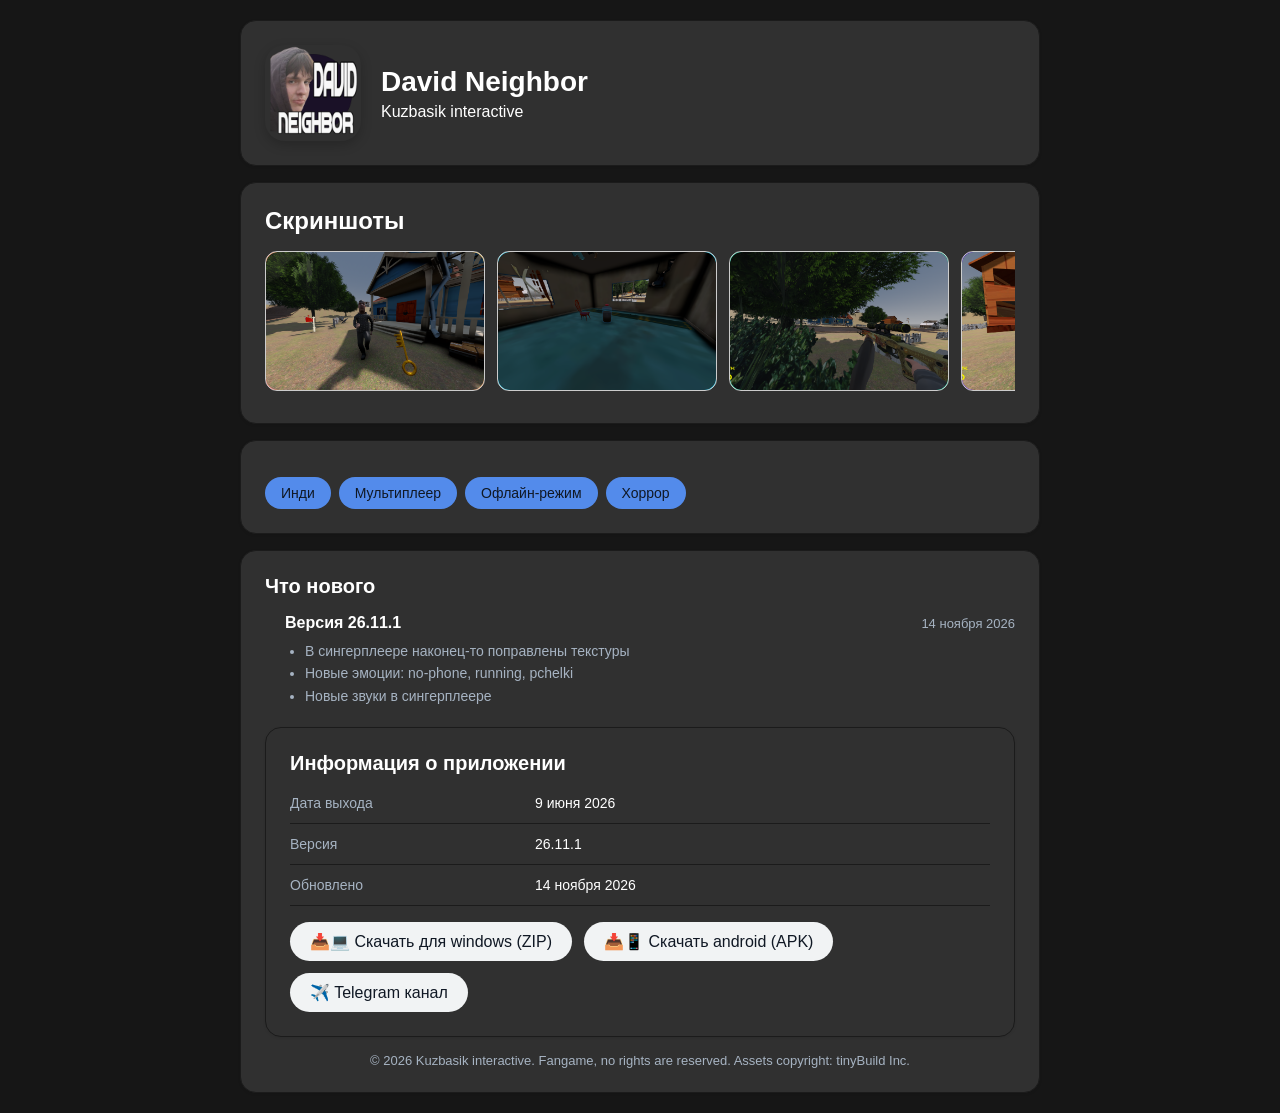
<file: index.html>
<!DOCTYPE html>
<html lang="ru">
<head>
    <meta charset="UTF-8">
    <meta name="viewport" content="width=device-width, initial-scale=1.0">
    <title>David Neighbor — download</title>
    <link rel="stylesheet" href="style.css">

    <link rel="icon" type="image/png" href="favicon-96x96.png" sizes="96x96" />
    <link rel="icon" type="image/svg+xml" href="favicon.svg" />
    <link rel="shortcut icon" href="favicon.ico" />
    <link rel="apple-touch-icon" sizes="180x180" href="apple-touch-icon.png" />
    <meta name="apple-mobile-web-app-title" content="DavidNeighbor" />
    <link rel="manifest" href="site.webmanifest" />

</head>
<body>
    <div class="container">

        <!-- Шапка -->
        <div class="card header">
            <img class="game-icon" src="res/icon.png">
            <div class="header-info">
                <h1>David Neighbor</h1>
                <span class="developer">Kuzbasik interactive</span>
            </div>
        </div>

        <div class="card screenshots-section">
            <h2 style="margin-bottom: 16px;">Скриншоты</h2>
            <div class="screenshots" id="screenshots-container">
                <div class="screenshot shot-1" data-index="0">
                    <img src="res/Screenshot1.png">
                </div>
                <div class="screenshot shot-2" data-index="1">
                    <img src="res/Screenshot2.png">
                </div>
                <div class="screenshot shot-3" data-index="2">
                    <img src="res/Screenshot3.png">
                </div>
                <div class="screenshot shot-4" data-index="3">
                    <img src="res/Screenshot4.png">
                </div>
                <div class="screenshot shot-5" data-index="4">
                    <img src="res/Screenshot5.png">
                </div>
            </div>
        </div>

        <!-- Описание -->
        <div class="card description">
            <div class="chips">
                <span class="chip">Инди</span>
                <span class="chip">Мультиплеер</span>
                <span class="chip">Офлайн-режим</span>
                <span class="chip">Хоррор</span>
            </div>
        </div>

        <!-- Ченджлог -->
        <div class="card changelog">
            <h2>Что нового</h2>

            <div class="version">
                <div class="version-header">
                    <span class="version-name">Версия 26.11.1</span>
                    <span class="version-date">14 ноября 2026</span>
                </div>
                <ul>
                    <li>В сингерплеере наконец-то поправлены текстуры</li>
                    <li>Новые эмоции: no-phone, running, pchelki</li>
                    <li>Новые звуки в сингерплеере</li>
                </ul>
            </div>

        <!-- Характеристики и Ссылки -->
        <div class="card">
            <h2 style="margin-bottom: 8px;">Информация о приложении</h2>
            <table class="info-table">
                <tr>
                    <td>Дата выхода</td>
                    <td>9 июня 2026</td>
                </tr>
                <tr>
                    <td>Версия</td>
                    <td>26.11.1</td>
                </tr>
                <tr>
                    <td>Обновлено</td>
                    <td>14 ноября 2026</td>
                </tr>
            </table>

            <div class="links">
                <a href="https://drive.usercontent.google.com/download?id=1of44OiWYOD2QClrubWJZM2z2umeosiGP&export=download&authuser=0&confirm=t&uuid=36e654b5-8713-4006-a180-c4e502de5b96&at=AMrWOn3ZWh37QqJWbMxuCGGp9SPP%3A1789318540340" class="link-btn">📥💻 Скачать для windows (ZIP)</a>
                <a href="https://drive.usercontent.google.com/download?id=1mhVj4Kgc5PGPE2u8Lixo7F8HclTfkxpl&export=download&authuser=0&confirm=t&uuid=733593d8-15aa-4db6-9b1a-fe316877d082&at=AMrWOn0NXDCLVkB_ZErCZJza2frK:1789318603691" class="link-btn">📥📱 Скачать android (APK)</a>
                <a href="https://t.me/DavidNeighbor" class="link-btn">✈️ Telegram канал</a>
            </div>
        </div>

        <div class="footer-note">
            © 2026 Kuzbasik interactive. Fangame, no rights are reserved. Assets copyright: tinyBuild Inc.
        </div>

    </div>
    <!-- Модальное окно для просмотра скриншотов -->
    <div class="modal" id="screenshot-modal">
        <button class="modal-close" id="modal-close">✕</button>
        <button class="modal-nav prev" id="modal-prev">‹</button>
        <div class="modal-content">
            <div class="modal-image" id="modal-image"></div>
        </div>
        <button class="modal-nav next" id="modal-next">›</button>
        <div class="modal-caption" id="modal-caption"></div>
        <div class="modal-counter" id="modal-counter">1 / 5</div>
    </div>

    <script>
        // Данные о скриншотах (можно заменить на реальные изображения)
    const screenshots = [
        {
            image: "res/Screenshot1.png"
        },
        {
            image: "res/Screenshot2.png"
        },
        {
            image: "res/Screenshot3.png"
        },
        {
            image: "res/Screenshot4.png"
        },
        {
            image: "res/Screenshot5.png"
        }
    ];

        let currentScreenshotIndex = 0;
        const modal = document.getElementById('screenshot-modal');
        const modalImage = document.getElementById('modal-image');
        const modalCaption = document.getElementById('modal-caption');
        const modalCounter = document.getElementById('modal-counter');
        const modalClose = document.getElementById('modal-close');
        const modalPrev = document.getElementById('modal-prev');
        const modalNext = document.getElementById('modal-next');
        const screenshotElements = document.querySelectorAll('.screenshot');

        // Функция для открытия модального окна
        function openModal(index) {
            currentScreenshotIndex = index;
            updateModalContent();
            modal.classList.add('active');
            document.body.style.overflow = 'hidden'; // Блокируем прокрутку фона
        }

        // Функция для закрытия модального окна
        function closeModal() {
            modal.classList.remove('active');
            document.body.style.overflow = 'auto'; // Возвращаем прокрутку
        }

        // Функция для обновления содержимого модального окна
        function updateModalContent() {
            const screenshot = screenshots[currentScreenshotIndex];
            
            // Очищаем предыдущее содержимое
            modalImage.innerHTML = '';
            
            // Создаем изображение
            const img = document.createElement('img');
            img.src = screenshot.image;
            img.style.width = '100%';
            img.style.height = '100%';
            img.style.objectFit = 'contain';
            img.style.borderRadius = '8px';
            
            modalImage.appendChild(img);
            modalCounter.textContent = `${currentScreenshotIndex + 1} / ${screenshots.length}`;
        }

        // Функция для перехода к следующему скриншоту
        function nextScreenshot() {
            currentScreenshotIndex = (currentScreenshotIndex + 1) % screenshots.length;
            updateModalContent();
        }

        // Функция для перехода к предыдущему скриншоту
        function prevScreenshot() {
            currentScreenshotIndex = (currentScreenshotIndex - 1 + screenshots.length) % screenshots.length;
            updateModalContent();
        }

        // Добавляем обработчики событий для скриншотов
        screenshotElements.forEach((element, index) => {
            element.addEventListener('click', () => {
                openModal(index);
            });
        });

        // Обработчики для кнопок модального окна
        modalClose.addEventListener('click', closeModal);
        modalNext.addEventListener('click', nextScreenshot);
        modalPrev.addEventListener('click', prevScreenshot);

        // Закрытие модального окна при клике на фон
        modal.addEventListener('click', (e) => {
            if (e.target === modal) {
                closeModal();
            }
        });

        // Обработка клавиатуры
        document.addEventListener('keydown', (e) => {
            if (!modal.classList.contains('active')) return;
            
            switch(e.key) {
                case 'Escape':
                    closeModal();
                    break;
                case 'ArrowLeft':
                    prevScreenshot();
                    break;
                case 'ArrowRight':
                    nextScreenshot();
                    break;
            }
        });

        // Добавляем свайпы для мобильных устройств
        let touchStartX = 0;
        let touchEndX = 0;

        modal.addEventListener('touchstart', (e) => {
            touchStartX = e.changedTouches[0].screenX;
        });

        modal.addEventListener('touchend', (e) => {
            touchEndX = e.changedTouches[0].screenX;
            handleSwipe();
        });

        function handleSwipe() {
            const swipeThreshold = 50;
            const swipeDistance = touchEndX - touchStartX;
            
            if (Math.abs(swipeDistance) > swipeThreshold) {
                if (swipeDistance > 0) {
                    prevScreenshot();
                } else {
                    nextScreenshot();
                }
            }
        }

        // Добавляем подсказку о возможности клика
        screenshotElements.forEach(element => {
            element.style.cursor = 'zoom-in';
            element.title = 'Нажмите для просмотра';
        });
    </script>
</body>
</html>
</body>
</html>
</file>
<file: style.css>
:root {
    --bg: #161616;
    --card-bg: #303030;
    --text-primary: #ffffff;
    --text-secondary: #a6b3c2;
    --border: #1b1b1b;
    --chip-bg: #538beb;
    --chip-text: #101824;
}

* {
    margin: 0;
    padding: 0;
    box-sizing: border-box;
    font-family: 'Roboto', 'Segoe UI', Arial, sans-serif;
}

body {
    background-color: var(--bg);
    color: var(--text-primary);
    display: flex;
    justify-content: center;
    padding: 20px 10px;
}

.container {
    max-width: 800px;
    width: 100%;
    display: flex;
    flex-direction: column;
    gap: 16px;
}

.card {
    background-color: var(--card-bg);
    border-radius: 16px;
    padding: 24px;
    box-shadow: 0 1px 3px rgba(0,0,0,0.08);
    border: 1px solid var(--border);
}

/* --- Шапка --- */
.header {
    display: flex;
    align-items: center;
    gap: 20px;
    flex-wrap: wrap;
}

.game-icon {
    width: 96px;
    height: 96px;
    border-radius: 20px;
    display: flex;
    align-items: center;
    justify-content: center;
    font-size: 48px;
    color: white;
    box-shadow: 0 4px 12px rgba(0,0,0,0.2);
    flex-shrink: 0;
}

.header-info {
    flex: 1;
    min-width: 200px;
}

.header-info h1 {
    font-size: 28px;
    font-weight: 600;
    line-height: 1.2;
    margin-bottom: 4px;
}

.developer {
    color: var(--accent);
    font-weight: 500;
    font-size: 16px;
    cursor: pointer;
}

.rating-row {
    display: flex;
    align-items: center;
    gap: 8px;
    margin-top: 8px;
    flex-wrap: wrap;
}

.stars {
    color: var(--star-color);
    letter-spacing: 2px;
    font-size: 18px;
}

.rating-text {
    color: var(--text-secondary);
    font-size: 14px;
}

.badge {
    background-color: #e6f4ea;
    color: #137333;
    padding: 4px 8px;
    border-radius: 8px;
    font-size: 12px;
    font-weight: 500;
}

.install-btn {
    background-color: var(--accent);
    color: white;
    border: none;
    padding: 14px 28px;
    border-radius: 30px;
    font-size: 18px;
    font-weight: 600;
    cursor: pointer;
    transition: background 0.2s;
    white-space: nowrap;
    box-shadow: 0 2px 8px rgba(1,135,95,0.3);
}

.install-btn:hover {
    background-color: var(--accent-hover);
}

/* --- Скриншоты --- */
/* --- Скриншоты --- */
.screenshots-section {
    position: relative;
}

.screenshots {
    display: flex;
    gap: 12px;
    overflow-x: auto;
    padding-bottom: 8px;
    scroll-snap-type: x mandatory;
    -webkit-overflow-scrolling: touch;
    cursor: pointer;
}

.screenshot {
    width: 220px;
    height: 140px;
    border-radius: 12px;
    flex-shrink: 0;
    scroll-snap-align: start;
    display: flex;
    align-items: center;
    justify-content: center;
    font-size: 32px;
    color: white;
    font-weight: bold;
    position: relative;
    overflow: hidden;
    border: 1px solid #ccc;
    transition: transform 0.2s, box-shadow 0.2s;
    cursor: zoom-in;
}

.screenshot:hover {
    transform: scale(1.02);
    box-shadow: 0 6px 20px rgba(0,0,0,0.3);
}

.shot-1 { background: linear-gradient(45deg, #ff6b6b, #feca57); }
.shot-2 { background: linear-gradient(45deg, #48dbfb, #0abde3); }
.shot-3 { background: linear-gradient(45deg, #1dd1a1, #10ac84); }
.shot-4 { background: linear-gradient(45deg, #5f27cd, #341f97); }
.shot-5 { background: linear-gradient(45deg, #ff9ff3, #f368e0); }

.screenshot span {
    background: rgba(0,0,0,0.4);
    padding: 6px 12px;
    border-radius: 20px;
}

/* --- Модальное окно для скриншотов --- */
.modal {
    display: none;
    position: fixed;
    top: 0;
    left: 0;
    width: 100%;
    height: 100%;
    background: rgba(0, 0, 0, 0.95);
    z-index: 1000;
    justify-content: center;
    align-items: center;
    flex-direction: column;
    animation: fadeIn 0.3s;
}

.modal.active {
    display: flex;
}

@keyframes fadeIn {
    from { opacity: 0; }
    to { opacity: 1; }
}

.modal-content {
    max-width: 90%;
    max-height: 80vh;
    position: relative;
    display: flex;
    justify-content: center;
    align-items: center;
}

.modal-image {
    max-width: 100%;
    max-height: 80vh;
    border-radius: 8px;
    box-shadow: 0 10px 40px rgba(0,0,0,0.5);
    animation: zoomIn 0.3s;
    display: flex;
    align-items: center;
    justify-content: center;
    width: 100%;
    height: 100%;
    min-height: 400px;
}

@keyframes zoomIn {
    from { transform: scale(0.8); opacity: 0; }
    to { transform: scale(1); opacity: 1; }
}

.modal-close {
    position: absolute;
    top: 20px;
    right: 20px;
    background: rgba(255, 255, 255, 0.2);
    border: none;
    color: white;
    font-size: 24px;
    width: 40px;
    height: 40px;
    border-radius: 50%;
    cursor: pointer;
    display: flex;
    align-items: center;
    justify-content: center;
    transition: background 0.2s;
    z-index: 1001;
}

.modal-close:hover {
    background: rgba(255, 255, 255, 0.3);
}

.modal-nav {
    position: absolute;
    top: 50%;
    transform: translateY(-50%);
    background: rgba(255, 255, 255, 0.2);
    border: none;
    color: white;
    font-size: 24px;
    width: 48px;
    height: 48px;
    border-radius: 50%;
    cursor: pointer;
    display: flex;
    align-items: center;
    justify-content: center;
    transition: background 0.2s;
    z-index: 1001;
}

.modal-nav:hover {
    background: rgba(255, 255, 255, 0.3);
}

.modal-nav.prev {
    left: 20px;
}

.modal-nav.next {
    right: 20px;
}

.modal-counter {
    position: absolute;
    bottom: 20px;
    left: 50%;
    transform: translateX(-50%);
    color: white;
    font-size: 14px;
    background: rgba(0, 0, 0, 0.5);
    padding: 8px 16px;
    border-radius: 20px;
    z-index: 1001;
}

.modal-caption {
    position: absolute;
    bottom: 60px;
    left: 50%;
    transform: translateX(-50%);
    color: white;
    font-size: 16px;
    background: rgba(0, 0, 0, 0.7);
    padding: 8px 16px;
    border-radius: 8px;
    z-index: 1001;
    text-align: center;
    max-width: 80%;
}

.screenshot img {
    width: 100%;
    height: 100%;
    object-fit: cover;
    border-radius: 12px;
}

/* --- Адаптивность для мобильных --- */
@media (max-width: 600px) {
    .screenshot { 
        width: 160px; 
        height: 100px; 
    }
    .modal-nav.prev { 
        left: 10px; 
    }
    .modal-nav.next { 
        right: 10px; 
    }
}
/* --- Описание --- */
.description h2 {
    font-size: 20px;
    margin-bottom: 12px;
}

.description p {
    color: var(--text-secondary);
    line-height: 1.6;
    font-size: 15px;
    margin-bottom: 12px;
}

.chips {
    display: flex;
    gap: 8px;
    flex-wrap: wrap;
    margin-top: 12px;
}

.chip {
    background-color: var(--chip-bg);
    color: var(--chip-text);
    padding: 8px 16px;
    border-radius: 20px;
    font-size: 14px;
    font-weight: 500;
}

/* --- Ченджлог --- */
.changelog h2 {
    font-size: 20px;
    margin-bottom: 16px;
}

.version {
    border-left: 3px solid var(--accent);
    padding-left: 20px;
    margin-bottom: 20px;
    position: relative;
}

.version::before {
    content: '';
    position: absolute;
    left: -7px;
    top: 4px;
    width: 11px;
    height: 11px;
    background: var(--accent);
    border-radius: 50%;
}

.version-header {
    display: flex;
    justify-content: space-between;
    align-items: center;
    flex-wrap: wrap;
    gap: 8px;
    margin-bottom: 8px;
}

.version-name {
    font-weight: 600;
    font-size: 16px;
}

.version-date {
    color: var(--text-secondary);
    font-size: 13px;
}

.version ul {
    padding-left: 20px;
    color: var(--text-secondary);
    font-size: 14px;
    line-height: 1.6;
}

/* --- Таблица характеристик --- */
.info-table {
    width: 100%;
    border-collapse: collapse;
}

.info-table td {
    padding: 12px 0;
    border-bottom: 1px solid var(--border);
    font-size: 14px;
}

.info-table td:first-child {
    color: var(--text-secondary);
    width: 35%;
}

.info-table td:last-child {
    font-weight: 500;
}

/* --- Ссылки --- */
.links {
    display: flex;
    gap: 12px;
    flex-wrap: wrap;
    margin-top: 16px;
    color: #101824;
}

.link-btn {
    display: flex;
    align-items: center;
    gap: 8px;
    background: #f1f3f4;
    padding: 10px 20px;
    border-radius: 24px;
    text-decoration: none;
    color: #101824;
    font-weight: 500;
    transition: background 0.2s;
}

.link-btn:hover {
    background: #e8eaed;
}

/* --- Footer --- */
.footer-note {
    text-align: center;
    color: var(--text-secondary);
    font-size: 13px;
    margin-top: 16px;
}

@media (max-width: 600px) {
    .card { padding: 16px; }
    .header { gap: 12px; }
    .game-icon { width: 72px; height: 72px; font-size: 36px; }
    .header-info h1 { font-size: 22px; }
    .install-btn { width: 100%; }
    .screenshot { width: 160px; height: 100px; }
}
</file>
